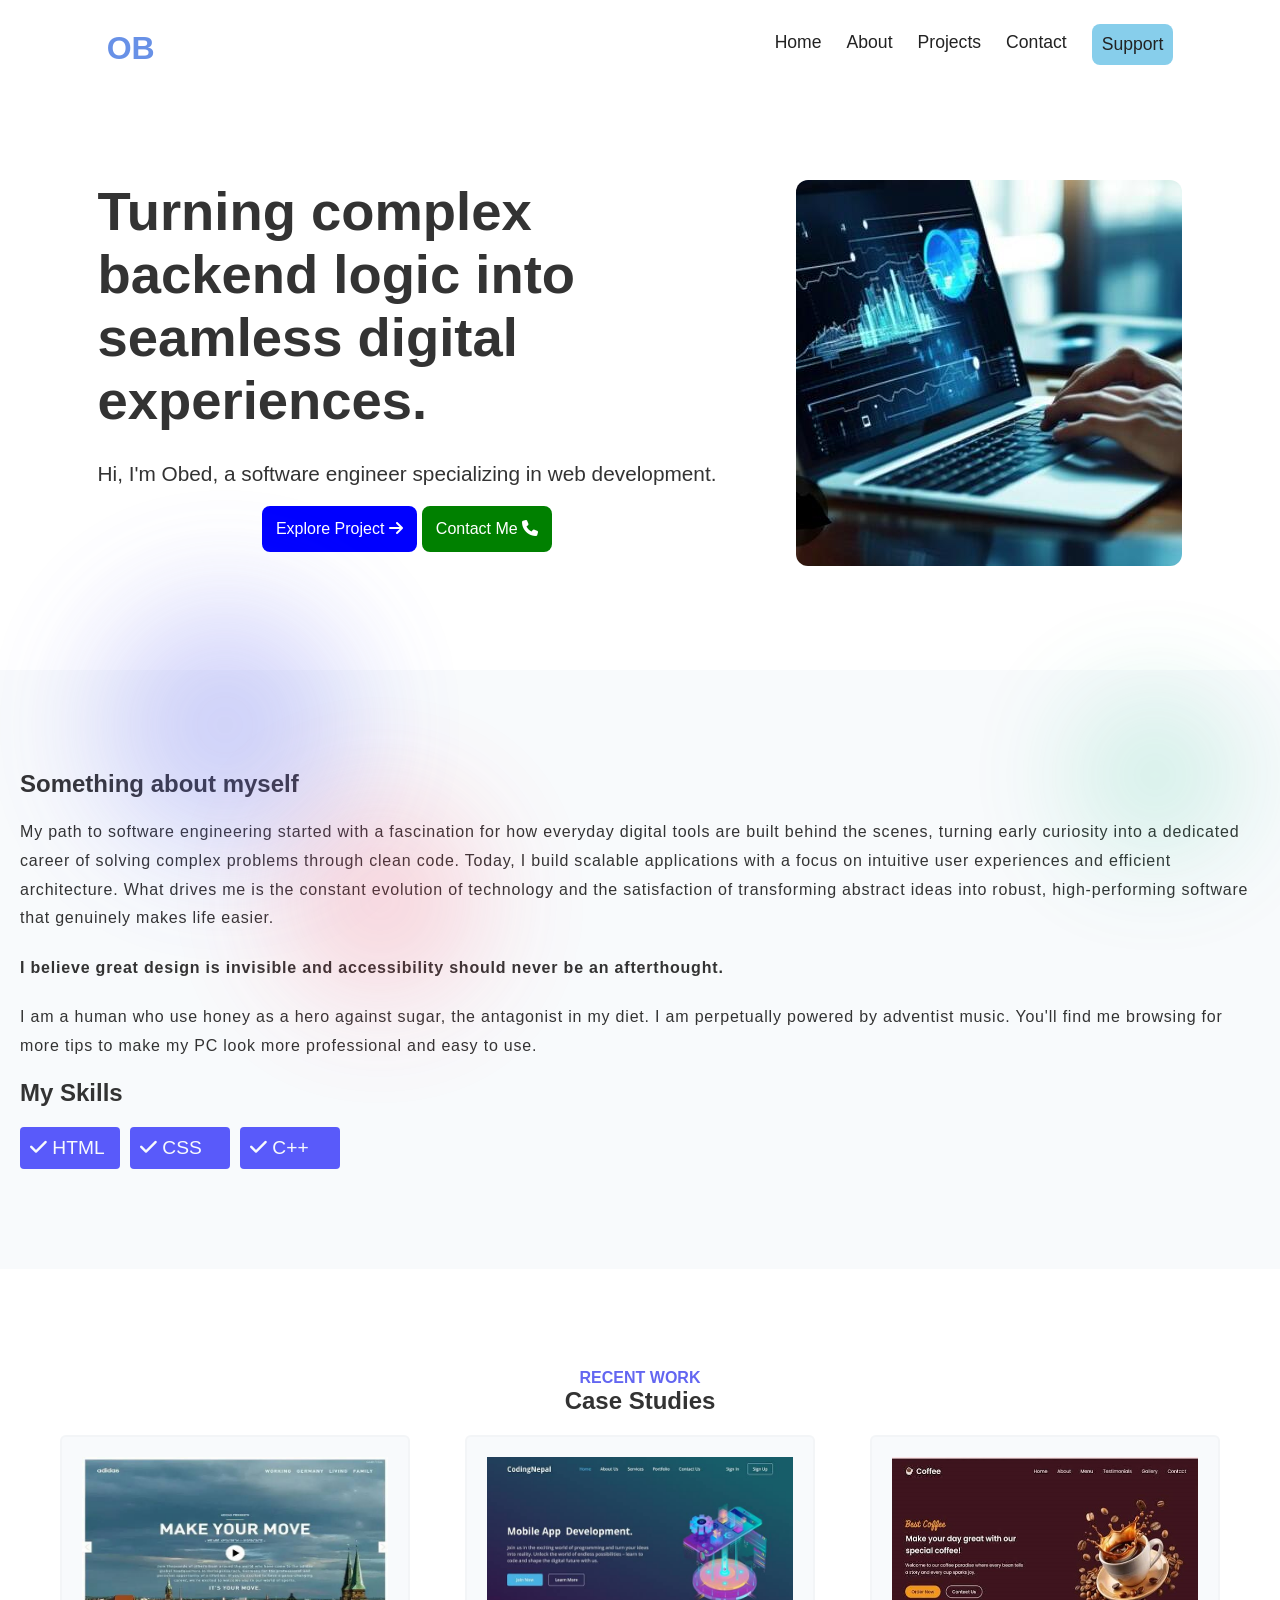
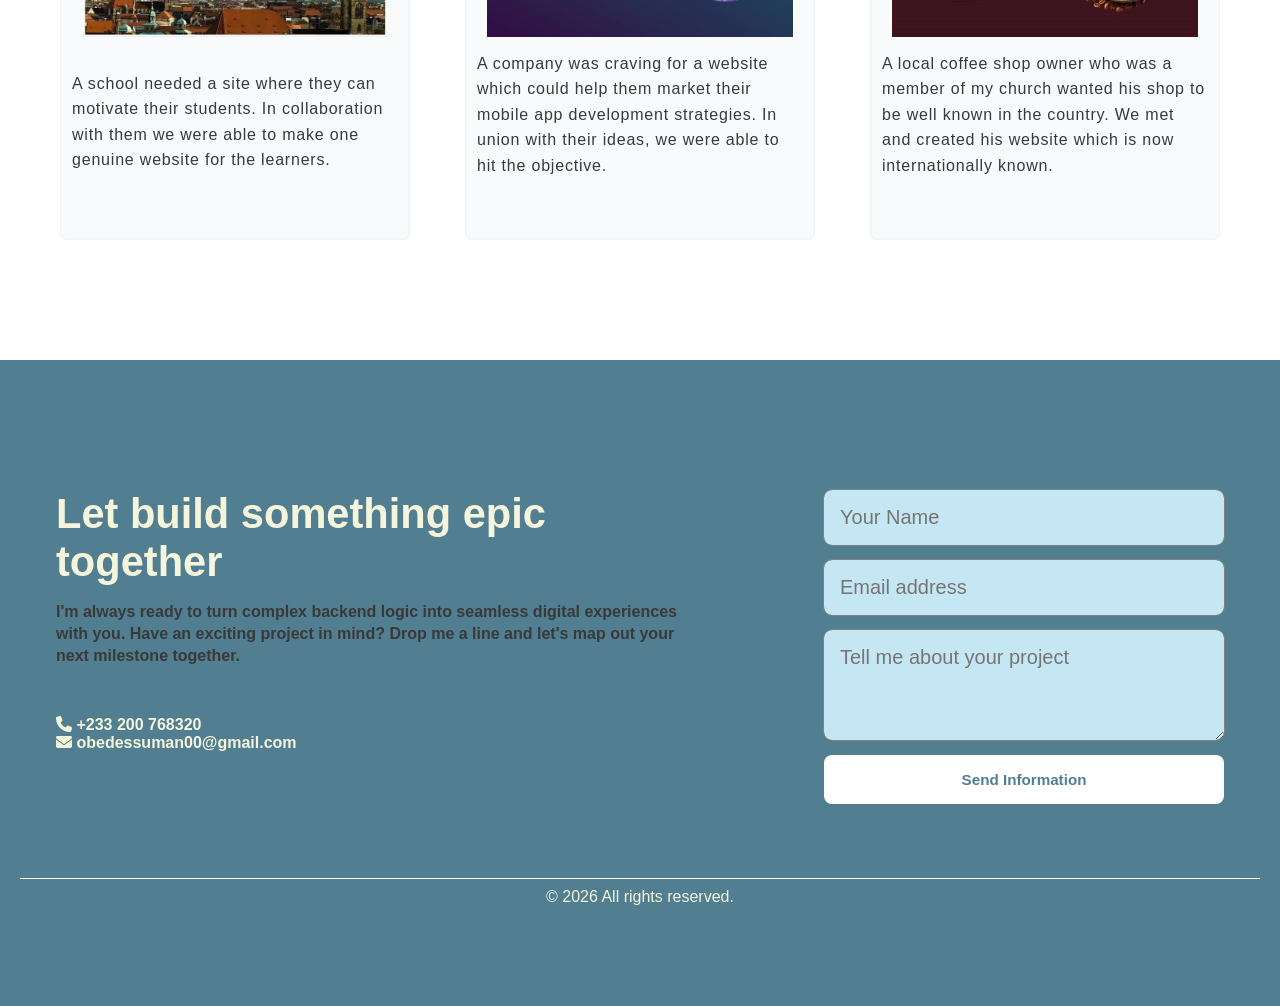
<file: public/index.html>
<!DOCTYPE HTML>
<html lang="en">

<head>
    <meta charset="UTF-8">

    <title>Philemon Obed Essuman | Portfolio</title>

    <meta name="viewport" content="width=device-width, initial-scale=1.0">
    <meta name="description" content="Philemon Obed Essuman — software engineering and web development portfolio.">

    <link rel="stylesheet"
          href="https://cdnjs.cloudflare.com/ajax/libs/font-awesome/6.4.0/css/all.min.css">

    <link rel="stylesheet" href="port.css">
</head>

<body>

    <!-- =========================
         NAVIGATION
    ========================== -->

    <nav>

        <div>
            <a href="#" id="logo"><b>OB</b></a>
        </div>

        <input type="checkbox" id="menu-toggle">

        <label for="menu-toggle">MENU</label>

        <div class="content">

            <a href="#home">Home</a>

            <a href="#about">About</a>

            <a href="#projects">Projects</a>

            <a href="#contact">Contact</a>

            <a href="#support-popup" id="support">Support</a>

        </div>

    </nav>

    <!-- =========================
         SUPPORT / DONATION POPUP
    ========================== -->

    <div id="support-popup" class="modal-overlay">

        <div class="modal-content">

            <h2>Thank You for Your Support!</h2>

            <p>
                Your encouragement also keeps me moving.
                Consider sharing or making a donation!
            </p>

            <!-- Donor email and chosen donation amount -->
            <label for="support-email">Email address</label>
            <input
                type="email"
                id="support-email"
                placeholder="Enter your email"
                autocomplete="email"
                required
            >

            <br><br>

            <label for="support-amount">Donation amount (GHS)</label>
            <input
                type="number"
                id="support-amount"
                placeholder="Enter amount, e.g. 20.00"
                min="0.50"
                max="10000.00"
                step="0.01"
                inputmode="decimal"
                required
            >

            <p id="payment-message" role="status" aria-live="polite"></p>

            <br>

            <!-- Payment is initialized securely by the backend -->
            <button
                type="button"
                id="pay-button"
                class="pay-button">
                Donate with Paystack
            </button>

            <a href="#home" class="close-btn">
                &times; Close
            </a>

        </div>

    </div>

    <!-- =========================
         HERO SECTION
    ========================== -->

    <section class="hero" id="home">

        <div class="text-field">

            <h1>
                Turning complex backend logic into seamless
                digital experiences.
            </h1>

            <p>
                Hi, I'm Obed, a software engineer specializing
                in web development.
            </p>

            <div class="buttons">

                <a href="#projects" class="explore">
                    Explore Project
                    <i class="fa-solid fa-arrow-right"></i>
                </a>

                <a href="#contact" class="resume">
                    Contact Me
                    <i class="fa-solid fa-phone"></i>
                </a>

            </div>

        </div>

        <div class="img">

            <img loading="lazy" src="photo.jpg" alt="Philemon Obed Essuman">

        </div>

    </section>

    <!-- =========================
         ABOUT SECTION
    ========================== -->

    <section class="about" id="about">

        <h2>Something about myself</h2>

        <div class="hero-graphic">

            <div class="shape shape-1"></div>

            <div class="shape shape-2"></div>

            <div class="shape shape-3"></div>

        </div>

        <p>
            My path to software engineering started with a
            fascination for how everyday digital tools are
            built behind the scenes, turning early curiosity
            into a dedicated career of solving complex
            problems through clean code. Today, I build
            scalable applications with a focus on intuitive
            user experiences and efficient architecture.
            What drives me is the constant evolution of
            technology and the satisfaction of transforming
            abstract ideas into robust, high-performing
            software that genuinely makes life easier.
        </p>

        <br><br>

        <p id="motivation">
            I believe great design is invisible and
            accessibility should never be an afterthought.
        </p>

        <p>
            I am a human who use honey as a hero against
            sugar, the antagonist in my diet. I am
            perpetually powered by adventist music.
            You'll find me browsing for more tips to make
            my PC look more professional and easy to use.
        </p>

        <br>

        <h2>My Skills</h2>

        <div class="skill-box">

            <div class="skill">
                <a>
                    <i class="fa-solid fa-check"></i>
                </a>
                HTML
            </div>

            <div class="skill">
                <a>
                    <i class="fa-solid fa-check"></i>
                </a>
                CSS
            </div>

            <div class="skill">
                <a>
                    <i class="fa-solid fa-check"></i>
                </a>
                C++
            </div>

        </div>

    </section>

    <!-- =========================
         PROJECTS SECTION
    ========================== -->

    <section class="apex-portfolio" id="projects">

        <div class="apex-port">

            <div class="port-text">

                <span id="port-special">
                    RECENT WORK
                </span>

                <h2>Case Studies</h2>

            </div>

        </div>

        <div class="port-box">

            <!-- PROJECT 1 -->

            <div class="port-card">

                <img loading="lazy"
                    src="IM.jpg"
                    alt="School website project"
                >

                <p id="text-special">
                    A school needed a site where they can
                    motivate their students. In collaboration
                    with them we were able to make one genuine
                    website for the learners.
                </p>

            </div>

            <!-- PROJECT 2 -->

            <div class="port-card">

                <img loading="lazy"
                    src="IMG2.jpg"
                    alt="Mobile app development website"
                >

                <p>
                    A company was craving for a website which
                    could help them market their mobile app
                    development strategies. In union with
                    their ideas, we were able to hit the
                    objective.
                </p>

            </div>

            <!-- PROJECT 3 -->

            <div class="port-card">

                <img loading="lazy"
                    src="IMG-1.jpg"
                    alt="Coffee shop website"
                >

                <p>
                    A local coffee shop owner who was a member
                    of my church wanted his shop to be well
                    known in the country. We met and created
                    his website which is now internationally
                    known.
                </p>

            </div>

        </div>

    </section>

    <!-- =========================
         CONTACT SECTION
    ========================== -->

    <section class="contact" id="contact">

        <div class="con-box">

            <div class="con-text">

                <h2 id="foot">
                    Let build something epic together
                </h2>

                <p id="message">
                    I'm always ready to turn complex backend
                    logic into seamless digital experiences
                    with you. Have an exciting project in
                    mind? Drop me a line and let's map out
                    your next milestone together.
                </p>

                <br>

                <p id="phoneline">
                    <i class="fa-solid fa-phone"></i>
                    +233 200 768320
                </p>

                <p id="emailline">
                    <i class="fa-solid fa-envelope"></i>
                    obedessuman00@gmail.com
                </p>

            </div>

            <div class="info">

                <form>

                    <input
                        type="text"
                        required
                        placeholder="Your Name"
                    >

                    <input
                        type="email"
                        required
                        placeholder="Email address"
                    >

                    <textarea
                        placeholder="Tell me about your project"
                        required
                    ></textarea>

                    <button type="submit">
                        Send Information
                    </button>

                </form>

            </div>

        </div>

        <br><br>

        <p id="foote">
            &copy; 2026 All rights reserved.
        </p>

    </section>

    <!-- =========================
         PAYSTACK DONATION
         The secret key stays on the server, never in this file.
    ========================== -->
        <script>
      const payButton = document.getElementById("pay-button");
      const emailInput = document.getElementById("support-email");
      const amountInput = document.getElementById("support-amount");
      const paymentMessage = document.getElementById("payment-message");

      if (payButton && emailInput && amountInput && paymentMessage) {
        payButton.addEventListener("click", async () => {
          const email = emailInput.value.trim();
          const amountText = amountInput.value.trim();
          const amount = Number(amountText);

          if (!emailInput.checkValidity()) {
            emailInput.reportValidity();
            return;
          }
          if (amountText === "" || !Number.isFinite(amount) || amount < 0.50 || amount > 10000 || Math.round(amount * 100) !== amount * 100) {
            paymentMessage.textContent = "Enter an amount from GHS 0.50 to GHS 10,000.00, with up to 2 decimal places.";
            amountInput.focus();
            return;
          }

          payButton.disabled = true;
          paymentMessage.textContent = "Connecting securely to Paystack…";
          try {
            const response = await fetch("/api/donate", {
              method: "POST",
              headers: { "Content-Type": "application/json" },
              body: JSON.stringify({ email, amount: amountText })
            });
            const responseText = await response.text();

let data = {};

try {
  data = JSON.parse(responseText);
} catch {
  data.message = responseText || "The server returned an unreadable response.";
}
            if (!response.ok || !data.success || !data.authorization_url) {
              throw new Error(data.message || "Could not start payment. Please try again.");
            }
            window.location.assign(data.authorization_url);
          } catch (error) {
            paymentMessage.textContent = error.message || "Payment could not be started. Please try again.";
            payButton.disabled = false;
          }
        });
      }

      // This contact form is not connected to an email service yet.
      const contactForm = document.querySelector(".info form");
      if (contactForm) {
        contactForm.addEventListener("submit", (event) => {
          event.preventDefault();
          alert("This contact form is not connected yet. Please use the email address shown on the page.");
        });
      }
    </script>

</body>

</html>
</file>
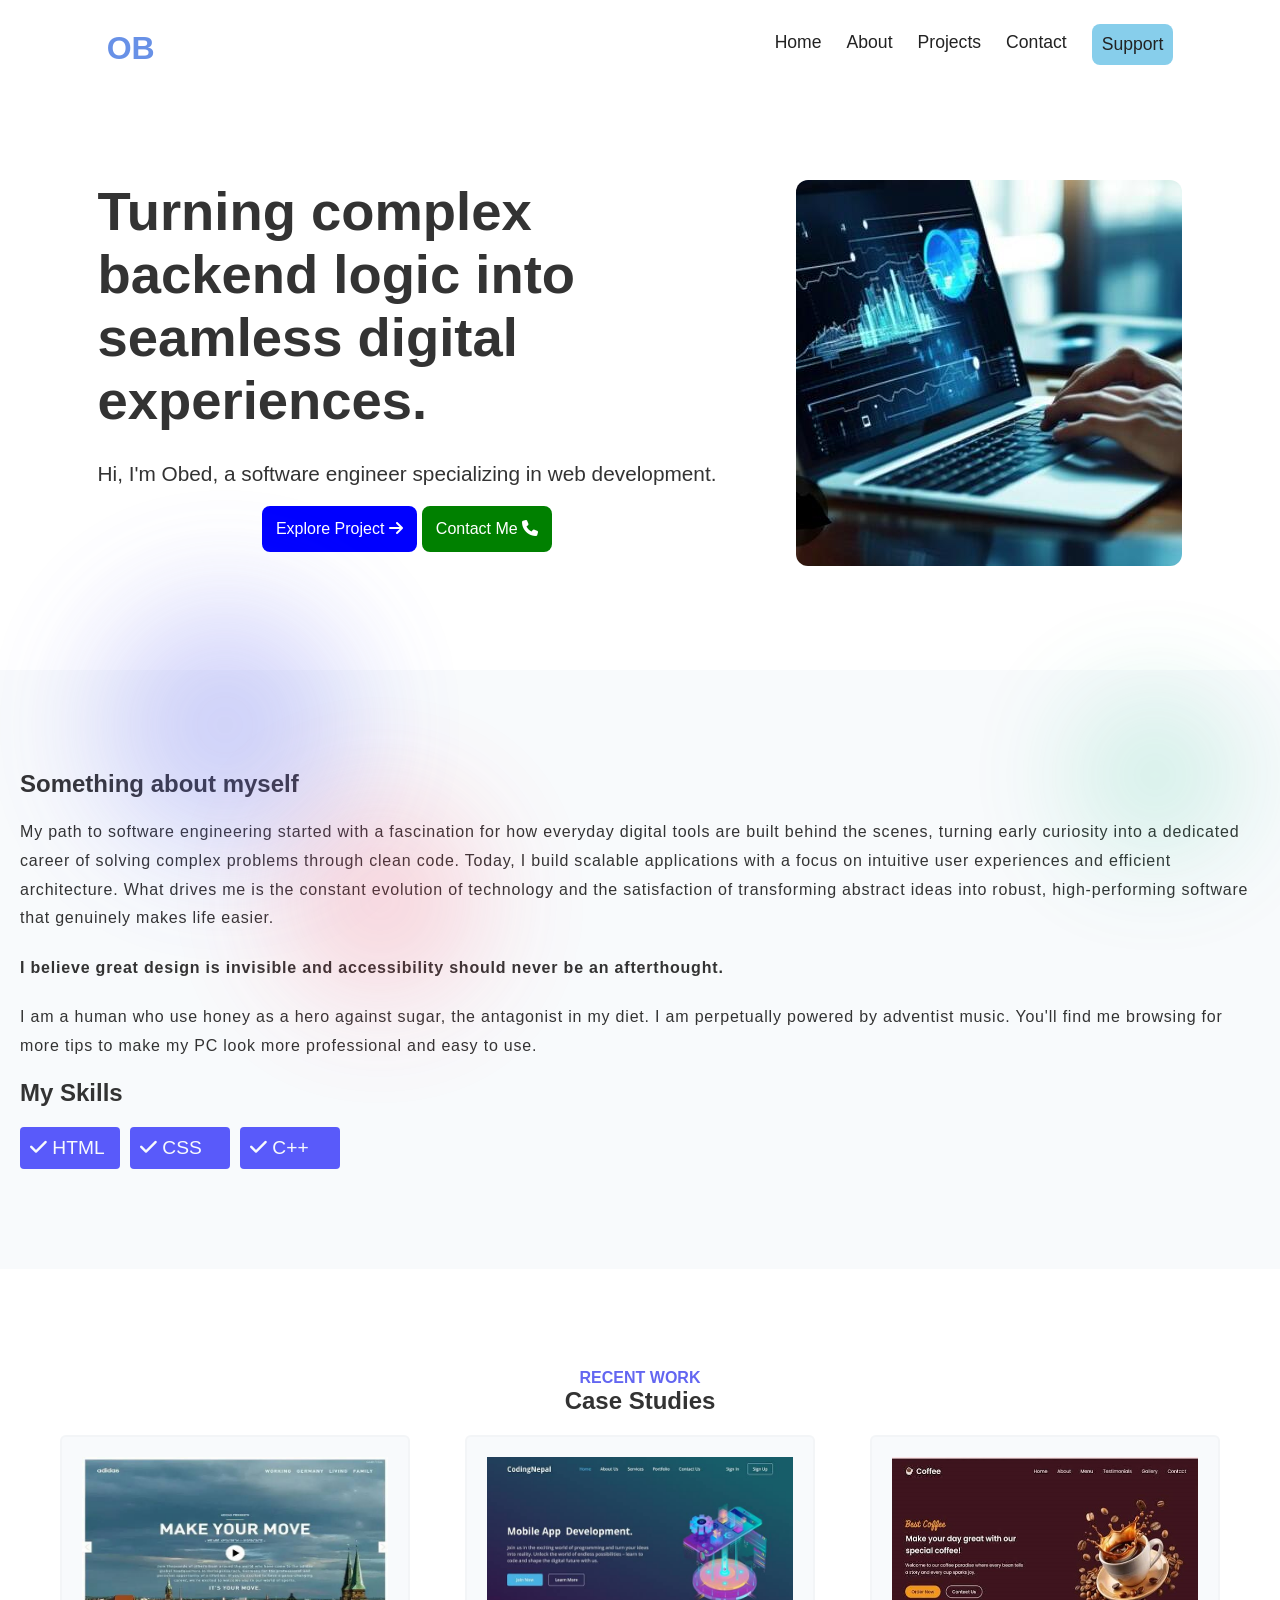
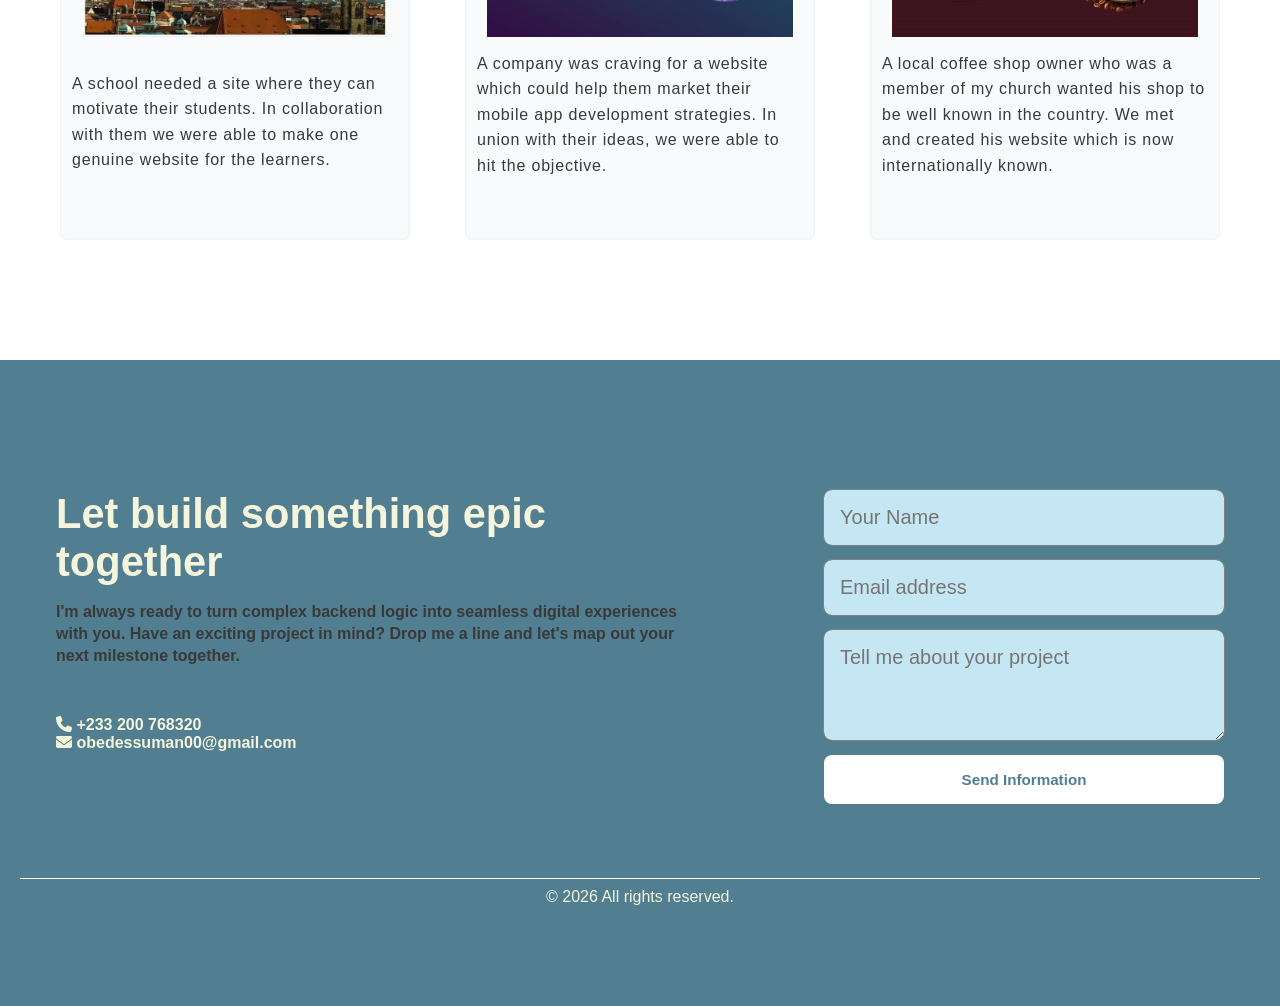
<file: Portfolio.html.html>
<!DOCTYPE HTML>
<html lang="en">

<head>
    <meta charset="UTF-8">

    <title>Philemon Obed Essuman | Portfolio</title>

    <meta name="viewport" content="width=device-width, initial-scale=1.0">
    <meta name="description" content="Philemon Obed Essuman — software engineering and web development portfolio.">

    <link rel="stylesheet"
          href="https://cdnjs.cloudflare.com/ajax/libs/font-awesome/6.4.0/css/all.min.css">

    <link rel="stylesheet" href="port.css">
</head>

<body>

    <!-- =========================
         NAVIGATION
    ========================== -->

    <nav>

        <div>
            <a href="#" id="logo"><b>OB</b></a>
        </div>

        <input type="checkbox" id="menu-toggle">

        <label for="menu-toggle">MENU</label>

        <div class="content">

            <a href="#home">Home</a>

            <a href="#about">About</a>

            <a href="#projects">Projects</a>

            <a href="#contact">Contact</a>

            <a href="#support-popup" id="support">Support</a>

        </div>

    </nav>

    <!-- =========================
         SUPPORT / DONATION POPUP
    ========================== -->

    <div id="support-popup" class="modal-overlay">

        <div class="modal-content">

            <h2>Thank You for Your Support!</h2>

            <p>
                Your encouragement also keeps me moving.
                Consider sharing or making a donation!
            </p>

            <!-- Donor email and chosen donation amount -->
            <label for="support-email">Email address</label>
            <input
                type="email"
                id="support-email"
                placeholder="Enter your email"
                autocomplete="email"
                required
            >

            <br><br>

            <label for="support-amount">Donation amount (GHS)</label>
            <input
                type="number"
                id="support-amount"
                placeholder="Enter amount, e.g. 20.00"
                min="0.50"
                max="10000.00"
                step="0.01"
                inputmode="decimal"
                required
            >

            <p id="payment-message" role="status" aria-live="polite"></p>

            <br>

            <!-- Payment is initialized securely by the backend -->
            <button
                type="button"
                id="pay-button"
                class="pay-button">
                Donate with Paystack
            </button>

            <a href="#home" class="close-btn">
                &times; Close
            </a>

        </div>

    </div>

    <!-- =========================
         HERO SECTION
    ========================== -->

    <section class="hero" id="home">

        <div class="text-field">

            <h1>
                Turning complex backend logic into seamless
                digital experiences.
            </h1>

            <p>
                Hi, I'm Obed, a software engineer specializing
                in web development.
            </p>

            <div class="buttons">

                <a href="#projects" class="explore">
                    Explore Project
                    <i class="fa-solid fa-arrow-right"></i>
                </a>

                <a href="#contact" class="resume">
                    Contact Me
                    <i class="fa-solid fa-phone"></i>
                </a>

            </div>

        </div>

        <div class="img">

            <img loading="lazy" src="photo.jpg" alt="Philemon Obed Essuman">

        </div>

    </section>

    <!-- =========================
         ABOUT SECTION
    ========================== -->

    <section class="about" id="about">

        <h2>Something about myself</h2>

        <div class="hero-graphic">

            <div class="shape shape-1"></div>

            <div class="shape shape-2"></div>

            <div class="shape shape-3"></div>

        </div>

        <p>
            My path to software engineering started with a
            fascination for how everyday digital tools are
            built behind the scenes, turning early curiosity
            into a dedicated career of solving complex
            problems through clean code. Today, I build
            scalable applications with a focus on intuitive
            user experiences and efficient architecture.
            What drives me is the constant evolution of
            technology and the satisfaction of transforming
            abstract ideas into robust, high-performing
            software that genuinely makes life easier.
        </p>

        <br><br>

        <p id="motivation">
            I believe great design is invisible and
            accessibility should never be an afterthought.
        </p>

        <p>
            I am a human who use honey as a hero against
            sugar, the antagonist in my diet. I am
            perpetually powered by adventist music.
            You'll find me browsing for more tips to make
            my PC look more professional and easy to use.
        </p>

        <br>

        <h2>My Skills</h2>

        <div class="skill-box">

            <div class="skill">
                <a>
                    <i class="fa-solid fa-check"></i>
                </a>
                HTML
            </div>

            <div class="skill">
                <a>
                    <i class="fa-solid fa-check"></i>
                </a>
                CSS
            </div>

            <div class="skill">
                <a>
                    <i class="fa-solid fa-check"></i>
                </a>
                C++
            </div>

        </div>

    </section>

    <!-- =========================
         PROJECTS SECTION
    ========================== -->

    <section class="apex-portfolio" id="projects">

        <div class="apex-port">

            <div class="port-text">

                <span id="port-special">
                    RECENT WORK
                </span>

                <h2>Case Studies</h2>

            </div>

        </div>

        <div class="port-box">

            <!-- PROJECT 1 -->

            <div class="port-card">

                <img loading="lazy"
                    src="IM.jpg"
                    alt="School website project"
                >

                <p id="text-special">
                    A school needed a site where they can
                    motivate their students. In collaboration
                    with them we were able to make one genuine
                    website for the learners.
                </p>

            </div>

            <!-- PROJECT 2 -->

            <div class="port-card">

                <img loading="lazy"
                    src="IMG2.jpg"
                    alt="Mobile app development website"
                >

                <p>
                    A company was craving for a website which
                    could help them market their mobile app
                    development strategies. In union with
                    their ideas, we were able to hit the
                    objective.
                </p>

            </div>

            <!-- PROJECT 3 -->

            <div class="port-card">

                <img loading="lazy"
                    src="IMG-1.jpg"
                    alt="Coffee shop website"
                >

                <p>
                    A local coffee shop owner who was a member
                    of my church wanted his shop to be well
                    known in the country. We met and created
                    his website which is now internationally
                    known.
                </p>

            </div>

        </div>

    </section>

    <!-- =========================
         CONTACT SECTION
    ========================== -->

    <section class="contact" id="contact">

        <div class="con-box">

            <div class="con-text">

                <h2 id="foot">
                    Let build something epic together
                </h2>

                <p id="message">
                    I'm always ready to turn complex backend
                    logic into seamless digital experiences
                    with you. Have an exciting project in
                    mind? Drop me a line and let's map out
                    your next milestone together.
                </p>

                <br>

                <p id="phoneline">
                    <i class="fa-solid fa-phone"></i>
                    +233 200 768320
                </p>

                <p id="emailline">
                    <i class="fa-solid fa-envelope"></i>
                    obedessuman00@gmail.com
                </p>

            </div>

            <div class="info">

                <form>

                    <input
                        type="text"
                        required
                        placeholder="Your Name"
                    >

                    <input
                        type="email"
                        required
                        placeholder="Email address"
                    >

                    <textarea
                        placeholder="Tell me about your project"
                        required
                    ></textarea>

                    <button type="submit">
                        Send Information
                    </button>

                </form>

            </div>

        </div>

        <br><br>

        <p id="foote">
            &copy; 2026 All rights reserved.
        </p>

    </section>

    <!-- =========================
         PAYSTACK DONATION
         The secret key stays on the server, never in this file.
    ========================== -->
        <script>
      const payButton = document.getElementById("pay-button");
      const emailInput = document.getElementById("support-email");
      const amountInput = document.getElementById("support-amount");
      const paymentMessage = document.getElementById("payment-message");

      if (payButton && emailInput && amountInput && paymentMessage) {
        payButton.addEventListener("click", async () => {
          const email = emailInput.value.trim();
          const amountText = amountInput.value.trim();
          const amount = Number(amountText);

          if (!emailInput.checkValidity()) {
            emailInput.reportValidity();
            return;
          }
          if (amountText === "" || !Number.isFinite(amount) || amount < 0.50 || amount > 10000 || Math.round(amount * 100) !== amount * 100) {
            paymentMessage.textContent = "Enter an amount from GHS 0.50 to GHS 10,000.00, with up to 2 decimal places.";
            amountInput.focus();
            return;
          }

          payButton.disabled = true;
          paymentMessage.textContent = "Connecting securely to Paystack…";
          try {
            const response = await fetch("/api/donate", {
              method: "POST",
              headers: { "Content-Type": "application/json" },
              body: JSON.stringify({ email, amount: amountText })
            });
            const data = await response.json().catch(() => ({}));
            if (!response.ok || !data.success || !data.authorization_url) {
              throw new Error(data.message || "Could not start payment. Please try again.");
            }
            window.location.assign(data.authorization_url);
          } catch (error) {
            paymentMessage.textContent = error.message || "Payment could not be started. Please try again.";
            payButton.disabled = false;
          }
        });
      }

      // This contact form is not connected to an email service yet.
      const contactForm = document.querySelector(".info form");
      if (contactForm) {
        contactForm.addEventListener("submit", (event) => {
          event.preventDefault();
          alert("This contact form is not connected yet. Please use the email address shown on the page.");
        });
      }
    </script>

</body>

</html>
</file>
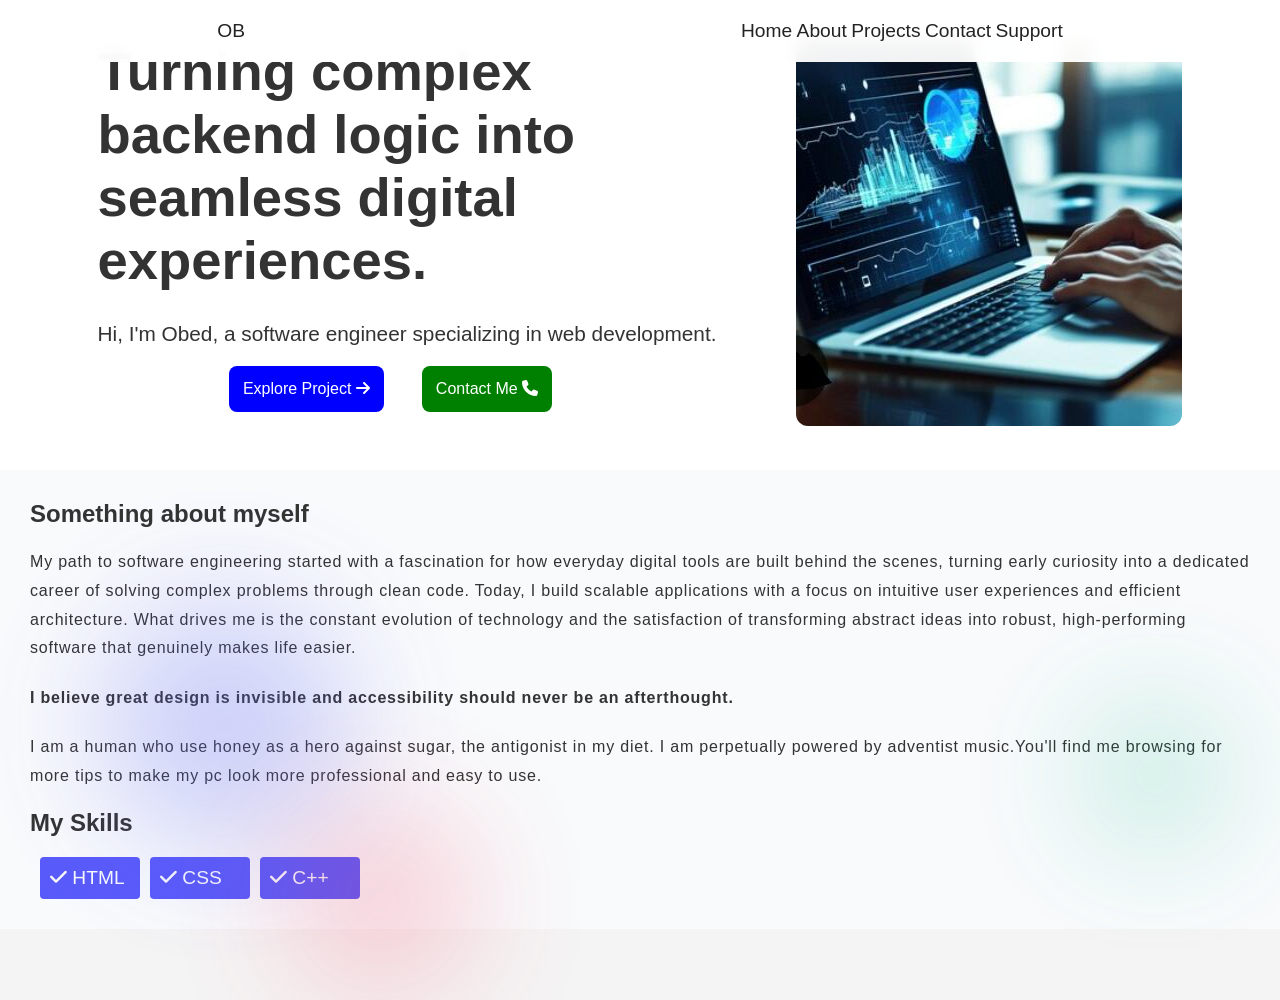
<file: Port folio/portfolio.html>
<!DOCTYPE HTML>
<html lang="en">
	<head>
		<meta charset="UTF-8">
		<title>Philemon Obed Essuman - Portfolio</title>
		<meta http-equiv ="refresh" content="2">
		 <link rel="stylesheet" href="https://cdnjs.cloudflare.com/ajax/libs/font-awesome/6.4.0/css/all.min.css">
		
		<link rel="stylesheet" href="port.css">
	</head>
	<body>
		<nav>
		   <a href="#">OB</a>
		   <div>
			<a href ="#">Home</a>
			<a href ="#">About</a>
			<a href ="#">Projects</a>
			<a href ="#">Contact</a>
			<a href ="#" id ="support">Support</a>
		   </div>
		</nav>
	    <section class= "hero">
	       <div class ="text-field" >
		<h1>Turning complex backend logic into seamless digital experiences.</h1>
		<p>Hi, I'm Obed, a software engineer specializing in web development.</p>

			<div class ="buttons">
				<a href = "#" class ="explore">Explore Project <i class ="fa-solid fa-arrow-right"></i><a>
				<a href = "#" class ="resume">Contact Me <i class="fa-solid fa-phone"></i><a>
			</div>
			
		       </div>
	         </div>
		<div class ="img">
			<img src ="photo.jpg">
			
        
		</div>
	  </section>
	 <section class = "about">
		
		<h2>Something about myself</h2>
	<div class="hero-graphic">
            <div class="shape shape-1"></div>
            <div class="shape shape-2"></div>
            <div class="shape shape-3"></div>
        </div>
		<p>My path to software engineering started with a fascination for how everyday digital tools are built behind the scenes, turning early curiosity into a dedicated career of solving complex problems through clean code. Today, I build scalable applications with a focus on intuitive user experiences and efficient architecture. What drives me is the constant evolution of technology and the satisfaction of transforming abstract ideas into robust, high-performing software that genuinely makes life easier.</p>
		<br><br>
		<p id ="motivation">I believe great design is invisible and accessibility should never be an afterthought.</p>
		<p>I am a human who use  honey as a hero against sugar, the antigonist in my diet. I am perpetually powered by adventist music.You'll find me browsing for more tips to make my pc look more professional and easy to use. </p>
		<br>
		<h2>My Skills</h2>
	       <div  class = "skill-box">
		<div class = "skill"><a><i class = "fa-solid fa-check"></i></a> HTML</div>
		<div class ="skill"><a><i class = "fa-solid fa-check"></i></a> CSS</div>
		<div class ="skill"><a><i class = "fa-solid fa-check"></i></a> C++</div>
	        </div>
	
	</section>

		
	</body>
</html>
</file>
<file: public/port.css>
* {
    margin: 0;
    padding: 0;
    box-sizing: border-box;
    scroll-behavior: smooth;
    font-family: 'Segoe UI', Tahoma, Geneva, Verdana, sans-serif;
}
:root{
	--sec-padding:100px 20px;
}

body{
	background:#f4f4f4;
	color:#333;
}
nav {
	display:flex;
	justify-content:center;
	padding:30px 20px;
	align-items:center;
	gap:50%;
	width:100%;
	background-color: rgba(255, 255, 255, 0.95);
    backdrop-filter:blur(10px);
	position:fixed;
	top:0;
	left:0;
	z-index:1000;

}
nav a{
	text-decoration:none;
	color:#222;
	font-size:1.2rem;
	cursor:ponter;
	
}
#logo{
	color:rgb(104, 145, 231);
	font-weight:900;
	font-size:2rem;
}
#menu-toggle{
	display:none;
	
}
label{
   display:none;
   font-weight:700;
   
}

.content{
	display:inline-flex;
	gap:25px;
	
}
.content a{
	font-size:1.1rem;
	font-weight:500;
	transition:0.4s;
	text-align:center;
}
.content a:hover{
	color:royalblue;
	
}

#support{
		padding:10px;
		background:skyblue; 
		border-radius:8px;
		margin-top:-8px;
		transition:0.4s;
}


/* Basic page styling */


/* Modal Overlay (Hidden by default) */
.modal-overlay {
    position: fixed;
    top: 0;
    left: 0;
    width: 100%;
    height: 100%;
    background: rgba(0, 0, 0, 0.6); /* Dim background */
    display: flex;
    justify-content: center;
    align-items: center;
   
    /* Hide the modal initially */
    visibility: hidden;
    opacity: 0;
    transition: opacity 0.3s ease, visibility 0.3s ease;
}

/* Show the modal when the URL target matches the modal's ID */
.modal-overlay:target {
    visibility: visible;
    opacity: 1;
}

/* Modal Box Content */
.modal-content {
    background: white;
    padding: 30px;
    border-radius: 12px;
    width: 90%;
    max-width: 400px;
    text-align: center;
    box-shadow: 0 5px 15px rgba(0, 0, 0, 0.3);
    transform: translateY(-20px);
    transition: transform 0.3s ease;
}

.modal-overlay:target .modal-content {
    transform: translateY(0);
}

.modal-content h2 {
    margin-top: 0;
    color: #333;
}

.modal-content p {
    color: #666;
    margin-bottom: 20px;
}

/* Close Button */
.close-btn {
    display: inline-block;
    background-color: skyblue;
    color: #333;
    padding: 8px 16px;
    text-decoration: none;
    border-radius: 6px;
    font-size: 14px;
	font-weight:500;
    transition: background 0.2s ease;
}

.close-btn:hover {
    background-color:rgb(255, 255, 255);
	color:skyblue;
}
.pay-button{
	background:royalblue;
	padding:8px 16px;
	text-decoration:none;
	border-radius:6px;
	font-size:14px;
	font-weight:500;
	color:white;
}
#support:hover{
	background:white;
	color:royalblue;
}
#support-email{
	border-radius:8px;
	border:1px solid skyblue;
	padding:12px;
	
}
#support-email:focus{
	outline:1px solid skyblue;
}
#support-amount{
	border-radius:8px;
	border:1px solid skyblue;
	padding:12px;
	
}
#support-amount:focus{
	outline:1px solid skyblue;
}
@media(max-width:1000px){
#menu-toggle,
.content {
	display:none;
    }
	label{
		display:block;
		margin-left:250px;
	}
	#menu-toggle{
					display:none;
				}
	#menu-toggle:checked+label+.content{
		display:inline-block;
	}
	nav{
		padding:20px 20px;
		display:flex;
		flex-wrap:wrap;
		justify-content:center;
		gap:20px;
	}
	.content a{
	font-size:1rm;
	font-weight:500;
	transition:0.4s;
	text-align:center;
	margin:10px;
}
#support{
		padding:4px;
		background:skyblue; 
		border-radius:8px;
		margin-top:-8px;
		transition:0.4s;
	}
}
.hero{
	display:flex;
	flex-wrap:wrap;
	padding:var(--sec-padding);
	margin-top:80px;
	gap:80px;
	justify-content:center;
	background:white;
}

.text-field h1{
	font-size:3.4rem;
	max-width:500px;
	margin-bottom:30px;
}
.text-field p{
	font-size:1.3rem;
	font-weight:500;
	margin-bottom:20px;
}
.buttons{
	display:flex;
	gap:5px;
	flex-wrap:wrap;
	justify-content:center;
}
.buttons a{
	text-decoration:none;
	cursor:pointer;
	padding:14px;
	
}
.explore{
	background:blue;
	border-radius:8px;
	color:white;
	transition:0.4s;
}
.explore:hover{
	transform:translateY(-3px);
	background:darkblue;
}
.resume{
	background:green;
	border-radius:8px;
	color:white;
	transition:0.4s;
}
.resume:hover{
	transform:scale(1.05);
	background:limegreen;
}
.img img{
	border-radius:12px;
}
.about{
	
	padding:var(--sec-padding);
	background:#f8fafc;
}
.shape {
    position: absolute;
    border-radius: 50%;
    filter: blur(60px);
    opacity: 0.7;
    animation: bounce 10s infinite alternate;
}

.shape-1 {
    width: 250px;
    height: 250px;
    background-color: rgba(99, 102, 241, 0.4);
    bottom: 50px;
    left: 100px;
}

.shape-2 {
    width: 200px;
    height: 200px;
    background-color: rgba(244, 63, 94, 0.3);
    bottom: -100px;
    right: 800px;
    animation-delay: -3s;
}

.shape-3 {
    width: 150px;
    height: 150px;
    background-color: rgba(16, 185, 129, 0.3);
    bottom: 50px;
    right: 50px;
    animation-delay: -6s;
}

@keyframes bounce {
    0% { transform: translate(0, 0) scale(1); }
    100% { transform: translate(30px, -30px) scale(1.15); }
}
.about p{
	line-height:1.8;
	letter-spacing:0.8px;
	margin-top:20px;
}
#motivation{
	font-weight:700;
	margin-top:-15px;
}
.skill-box{
	display:flex;
	flex-wrap:wrap;
	margin-top:20px;
	gap:10px;
}
.skill{
	color:#f8fafc;
	padding:10px;
	font-size:1.2rem;
	background:rgba(50,50,250,0.8);
	width:100px;
	border-radius:4px;
}
.apex-portfolio{
	padding:79px;
	padding:var(--sec-padding);
	background:white;
}
.port-text{
	text-align:center;
}
#port-special{
	color:#6366f1;;
	font-weight:700;
}
.port-box{
	display:flex;
	flex-wrap:wrap;
	justify-content:center;
	gap:15px;
}
.port-card{
	width:350px;
	height:405px;
	margin:20px;
	border:2px solid rgba(0,0,0,0.02);
	background:#f8fafc;
	padding:10px;
	border-radius:6px;
	transition:0.4s;
}
.port-card:hover{
	background:white;
	border:4px solid  #f8fafc;
	transform:translateY(-8px);
	box-shadow:0 5px 10px rgba(0,0,0,0.02); 
}
.port-card p{
	line-height:1.6;
	letter-spacing:0.8px;
	color:#3a3939;
	font-weight:500;
}
#text-special{
	margin-top:20px;
}
.port-card img{
	width:100%;
	padding:10px;
	height:200px;
}
.contact{
	
	padding:var(--sec-padding);
	background:rgb(81, 126, 145);
	color:beige;
}
.con-box{
	display:flex;
	justify-content:center;
	flex-wrap:wrap;
	gap:10%;
	padding:30px;
	
}
.con-text{
	width:650px;
}
.con-text h2{
	font-size:2.6rem;
	margin-bottom:15px;
}
.con-text p{
	font-size:1.0005rem;
	font-weight:600;
}
#message{
	margin-bottom:30px;
	color:#3a3939;
	line-height:1.4;

}
#phoneline a,
#emailline a{
	text-decoration:none;
	color:white;
}
#emailline{
	margin-bottom:40px;
}
.info form{
	display:flex;
	flex-direction:column;
	gap:15px;
	width:100%;
}
.info form input,
.info form textarea,
.info form button{
	
	border-radius:8px;
	padding:16px;
	border:none;
	width:400px;
	box-sizing:border-box;
	
}
.info form input,
.info form textarea{
	font-size:20px;
	outline:1px solid grey;
	background:rgb(197, 230, 243);
	color:white;
}
.info form input:focus,
.info form textarea:focus{
	background:white;
	border:1px solid rgb(93, 75, 209);
	color:black;
}
.info form textarea{
	height:110px;
}
.info form button{
	font-size:0.95rem;
	font-weight:600;
	color:rgb(81, 126, 145);
	background:rgb(255, 255, 255);
	transition:0.4s;
	cursor:pointer;
}
.info form button:hover{
	transform:scale(1.05);
}
#foote{
	text-align:center;
}
#foote::before{
	content:"";
	height:1px;
	background:white;
	display:inline-block;
	color:white;
	width:100%;
	margin-bottom:5px;
}
@media(max-width:768px){
	
}
</file>
<file: port.css>
* {
    margin: 0;
    padding: 0;
    box-sizing: border-box;
    scroll-behavior: smooth;
    font-family: 'Segoe UI', Tahoma, Geneva, Verdana, sans-serif;
}
:root{
	--sec-padding:100px 20px;
}

body{
	background:#f4f4f4;
	color:#333;
}
nav {
	display:flex;
	justify-content:center;
	padding:30px 20px;
	align-items:center;
	gap:50%;
	width:100%;
	background-color: rgba(255, 255, 255, 0.95);
    backdrop-filter:blur(10px);
	position:fixed;
	top:0;
	left:0;
	z-index:1000;

}
nav a{
	text-decoration:none;
	color:#222;
	font-size:1.2rem;
	cursor:ponter;
	
}
#logo{
	color:rgb(104, 145, 231);
	font-weight:900;
	font-size:2rem;
}
#menu-toggle{
	display:none;
	
}
label{
   display:none;
   font-weight:700;
   
}

.content{
	display:inline-flex;
	gap:25px;
	
}
.content a{
	font-size:1.1rem;
	font-weight:500;
	transition:0.4s;
	text-align:center;
}
.content a:hover{
	color:royalblue;
	
}

#support{
		padding:10px;
		background:skyblue; 
		border-radius:8px;
		margin-top:-8px;
		transition:0.4s;
}


/* Basic page styling */


/* Modal Overlay (Hidden by default) */
.modal-overlay {
    position: fixed;
    top: 0;
    left: 0;
    width: 100%;
    height: 100%;
    background: rgba(0, 0, 0, 0.6); /* Dim background */
    display: flex;
    justify-content: center;
    align-items: center;
   
    /* Hide the modal initially */
    visibility: hidden;
    opacity: 0;
    transition: opacity 0.3s ease, visibility 0.3s ease;
}

/* Show the modal when the URL target matches the modal's ID */
.modal-overlay:target {
    visibility: visible;
    opacity: 1;
}

/* Modal Box Content */
.modal-content {
    background: white;
    padding: 30px;
    border-radius: 12px;
    width: 90%;
    max-width: 400px;
    text-align: center;
    box-shadow: 0 5px 15px rgba(0, 0, 0, 0.3);
    transform: translateY(-20px);
    transition: transform 0.3s ease;
}

.modal-overlay:target .modal-content {
    transform: translateY(0);
}

.modal-content h2 {
    margin-top: 0;
    color: #333;
}

.modal-content p {
    color: #666;
    margin-bottom: 20px;
}

/* Close Button */
.close-btn {
    display: inline-block;
    background-color: skyblue;
    color: #333;
    padding: 8px 16px;
    text-decoration: none;
    border-radius: 6px;
    font-size: 14px;
	font-weight:500;
    transition: background 0.2s ease;
}

.close-btn:hover {
    background-color:rgb(255, 255, 255);
	color:skyblue;
}
.pay-button{
	background:royalblue;
	padding:8px 16px;
	text-decoration:none;
	border-radius:6px;
	font-size:14px;
	font-weight:500;
	color:white;
}
#support:hover{
	background:white;
	color:royalblue;
}
#support-email{
	border-radius:8px;
	border:1px solid skyblue;
	padding:12px;
	
}
#support-email:focus{
	outline:1px solid skyblue;
}
#support-amount{
	border-radius:8px;
	border:1px solid skyblue;
	padding:12px;
	
}
#support-amount:focus{
	outline:1px solid skyblue;
}
@media(max-width:1000px){
#menu-toggle,
.content {
	display:none;
    }
	label{
		display:block;
		margin-left:250px;
	}
	#menu-toggle{
					display:none;
				}
	#menu-toggle:checked+label+.content{
		display:inline-block;
	}
	nav{
		padding:20px 20px;
		display:flex;
		flex-wrap:wrap;
		justify-content:center;
		gap:20px;
	}
	.content a{
	font-size:1rm;
	font-weight:500;
	transition:0.4s;
	text-align:center;
	margin:10px;
}
#support{
		padding:4px;
		background:skyblue; 
		border-radius:8px;
		margin-top:-8px;
		transition:0.4s;
	}
}
.hero{
	display:flex;
	flex-wrap:wrap;
	padding:var(--sec-padding);
	margin-top:80px;
	gap:80px;
	justify-content:center;
	background:white;
}

.text-field h1{
	font-size:3.4rem;
	max-width:500px;
	margin-bottom:30px;
}
.text-field p{
	font-size:1.3rem;
	font-weight:500;
	margin-bottom:20px;
}
.buttons{
	display:flex;
	gap:5px;
	flex-wrap:wrap;
	justify-content:center;
}
.buttons a{
	text-decoration:none;
	cursor:pointer;
	padding:14px;
	
}
.explore{
	background:blue;
	border-radius:8px;
	color:white;
	transition:0.4s;
}
.explore:hover{
	transform:translateY(-3px);
	background:darkblue;
}
.resume{
	background:green;
	border-radius:8px;
	color:white;
	transition:0.4s;
}
.resume:hover{
	transform:scale(1.05);
	background:limegreen;
}
.img img{
	border-radius:12px;
}
.about{
	
	padding:var(--sec-padding);
	background:#f8fafc;
}
.shape {
    position: absolute;
    border-radius: 50%;
    filter: blur(60px);
    opacity: 0.7;
    animation: bounce 10s infinite alternate;
}

.shape-1 {
    width: 250px;
    height: 250px;
    background-color: rgba(99, 102, 241, 0.4);
    bottom: 50px;
    left: 100px;
}

.shape-2 {
    width: 200px;
    height: 200px;
    background-color: rgba(244, 63, 94, 0.3);
    bottom: -100px;
    right: 800px;
    animation-delay: -3s;
}

.shape-3 {
    width: 150px;
    height: 150px;
    background-color: rgba(16, 185, 129, 0.3);
    bottom: 50px;
    right: 50px;
    animation-delay: -6s;
}

@keyframes bounce {
    0% { transform: translate(0, 0) scale(1); }
    100% { transform: translate(30px, -30px) scale(1.15); }
}
.about p{
	line-height:1.8;
	letter-spacing:0.8px;
	margin-top:20px;
}
#motivation{
	font-weight:700;
	margin-top:-15px;
}
.skill-box{
	display:flex;
	flex-wrap:wrap;
	margin-top:20px;
	gap:10px;
}
.skill{
	color:#f8fafc;
	padding:10px;
	font-size:1.2rem;
	background:rgba(50,50,250,0.8);
	width:100px;
	border-radius:4px;
}
.apex-portfolio{
	padding:79px;
	padding:var(--sec-padding);
	background:white;
}
.port-text{
	text-align:center;
}
#port-special{
	color:#6366f1;;
	font-weight:700;
}
.port-box{
	display:flex;
	flex-wrap:wrap;
	justify-content:center;
	gap:15px;
}
.port-card{
	width:350px;
	height:405px;
	margin:20px;
	border:2px solid rgba(0,0,0,0.02);
	background:#f8fafc;
	padding:10px;
	border-radius:6px;
	transition:0.4s;
}
.port-card:hover{
	background:white;
	border:4px solid  #f8fafc;
	transform:translateY(-8px);
	box-shadow:0 5px 10px rgba(0,0,0,0.02); 
}
.port-card p{
	line-height:1.6;
	letter-spacing:0.8px;
	color:#3a3939;
	font-weight:500;
}
#text-special{
	margin-top:20px;
}
.port-card img{
	width:100%;
	padding:10px;
	height:200px;
}
.contact{
	
	padding:var(--sec-padding);
	background:rgb(81, 126, 145);
	color:beige;
}
.con-box{
	display:flex;
	justify-content:center;
	flex-wrap:wrap;
	gap:10%;
	padding:30px;
	
}
.con-text{
	width:650px;
}
.con-text h2{
	font-size:2.6rem;
	margin-bottom:15px;
}
.con-text p{
	font-size:1.0005rem;
	font-weight:600;
}
#message{
	margin-bottom:30px;
	color:#3a3939;
	line-height:1.4;

}
#phoneline a,
#emailline a{
	text-decoration:none;
	color:white;
}
#emailline{
	margin-bottom:40px;
}
.info form{
	display:flex;
	flex-direction:column;
	gap:15px;
	width:100%;
}
.info form input,
.info form textarea,
.info form button{
	
	border-radius:8px;
	padding:16px;
	border:none;
	width:400px;
	box-sizing:border-box;
	
}
.info form input,
.info form textarea{
	font-size:20px;
	outline:1px solid grey;
	background:rgb(197, 230, 243);
	color:white;
}
.info form input:focus,
.info form textarea:focus{
	background:white;
	border:1px solid rgb(93, 75, 209);
	color:black;
}
.info form textarea{
	height:110px;
}
.info form button{
	font-size:0.95rem;
	font-weight:600;
	color:rgb(81, 126, 145);
	background:rgb(255, 255, 255);
	transition:0.4s;
	cursor:pointer;
}
.info form button:hover{
	transform:scale(1.05);
}
#foote{
	text-align:center;
}
#foote::before{
	content:"";
	height:1px;
	background:white;
	display:inline-block;
	color:white;
	width:100%;
	margin-bottom:5px;
}
@media(max-width:768px){
	
}
</file>
<file: Port folio/port.css>
* {
    margin: 0;
    padding: 0;
    box-sizing: border-box;
    scroll-behavior: smooth;
    font-family: 'Segoe UI', Tahoma, Geneva, Verdana, sans-serif;
}

body{
	background:#f4f4f4;
	color:#333;
}
nav {
	display:flex;
	justify-content:center;
	gap:40%;
	align-items:center;
	padding:20px;
	width:100%;
	background-color: rgba(255, 255, 255, 0.95);
    	backdrop-filter:blur(10px);
	position:fixed;
	top:0;
	left:0;
	z-index:1000;

}
nav a{
	text-decoration:none;
	color:#222;
	font-size:1.2rem;
	cursor:ponter;
	
}
.hero{
	display:flex;
	flex-wrap:wrap;
	padding:40px;
	
	gap:80px;
	justify-content:center;
	background:white;
}

.text-field h1{
	font-size:3.4rem;
	max-width:500px;
	margin-bottom:30px;
}
.text-field p{
	font-size:1.3rem;
	font-weight:500;
	margin-bottom:20px;
}
.buttons{
	display:flex;
	gap:5px;
	flex-wrap:wrap;
	justify-content:center;
}
.buttons a{
	text-decoration:none;
	cursor:pointer;
	padding:14px;
	
}
.explore{
	background:blue;
	border-radius:8px;
	color:white;
	transition:0.4s;
}
.explore:hover{
	transform:translateY(-3px);
	background:darkblue;
}
.resume{
	background:green;
	border-radius:8px;
	color:white;
	transition:0.4s;
}
.resume:hover{
	transform:scale(1.05);
	background:limegreen;
}
.img img{
	border-radius:12px;
}
.about{
	
	padding:30px;
	background:#f8fafc;
}
.shape {
    position: absolute;
    border-radius: 50%;
    filter: blur(60px);
    opacity: 0.7;
    animation: bounce 10s infinite alternate;
}

.shape-1 {
    width: 250px;
    height: 250px;
    background-color: rgba(99, 102, 241, 0.4);
    bottom: 50px;
    left: 100px;
}

.shape-2 {
    width: 200px;
    height: 200px;
    background-color: rgba(244, 63, 94, 0.3);
    bottom: -100px;
    right: 800px;
    animation-delay: -3s;
}

.shape-3 {
    width: 150px;
    height: 150px;
    background-color: rgba(16, 185, 129, 0.3);
    bottom: 50px;
    right: 50px;
    animation-delay: -6s;
}

@keyframes bounce {
    0% { transform: translate(0, 0) scale(1); }
    100% { transform: translate(30px, -30px) scale(1.15); }
}
.about p{
	line-height:1.8;
	letter-spacing:0.8px;
	margin-top:20px;
}
#motivation{
	font-weight:700;
	margin-top:-15px;
}
.skill-box{
	display:flex;
	flex-wrap:wrap;
	margin-top:20px;
	gap:10px;
}
.skill{
	color:#f8fafc;
	padding:10px;
	font-size:1.2rem;
	background:rgba(50,50,250,0.8);
	width:100px;
	border-radius:4px;
}
</file>
